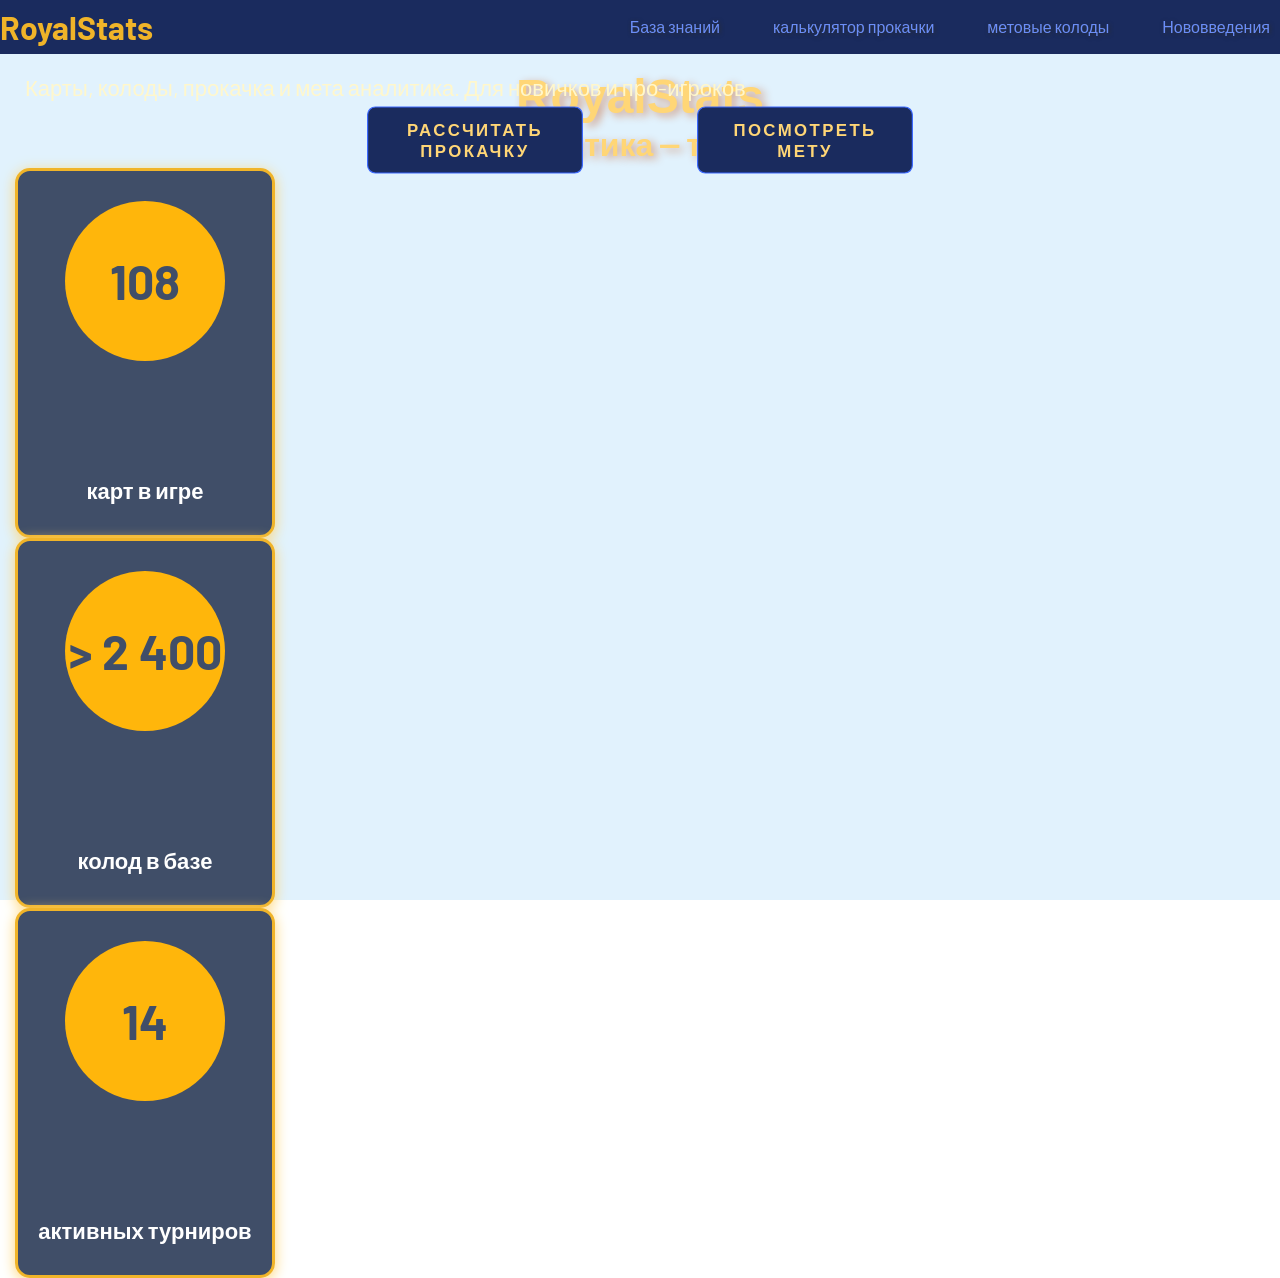
<file: main.html>
<!DOCTYPE html>
<html lang="en">
<head>
    <meta charset="UTF-8">
    <meta name="viewport" content="width=device-width, initial-scale=1.0">
    <title>RoyalStats</title>
    <link rel="stylesheet" href="main.css">
    <link href="https://fonts.googleapis.com/css2?family=Barlow:wght@400;500;700&display=swap" rel="stylesheet">
</head>
<body>
    <header>
        <div class="Header__container">
            <div class="header__content">
                <div class="logo"><h1>RoyalStats</h1></div>
                <div class="nuvbar">
                    <ul class="link">
                        <li class="list">
                            <a href="#" class="item">База знаний</a>
                        </li>
                        <li class="list">
                            <a href="#" class="item">калькулятор прокачки</a>
                        </li>
                        <li class="list">
                            <a href="#" class="item" id="meta">метовые колоды</a>
                        </li>
                        <li class="list">
                            <a href="#" class="item">Нововведения</a>
                        </li>
                    </ul>
                </div>
            </div>
        </div>
    </header>
    <main>
        <!-- основная инфа с ссылками на следующие страницы(активные колоды с арен, <br>подсчет уровней карn и тд короче) -->
    <section class="sec1">
        <div class="sec1-content">
            <!-- Первая строка грида -->
            <div class="sec1__content-l1">
                <div class="sec1__content-l1-txt">
                    <div class="sec__Title">
                        <p class="T-up">RoyalStats</p>
                        <p class="T-down">Твоя статистика — твоё оружие</p>
                    </div>
                    <div class="sec1__subtitle">
                        <p>Карты, колоды, прокачка и мета аналитика. Для новичков и про-игроков</p>
                    </div>
                </div>
                <div class="sec1__btns">
                    <a href="#" class="btn">Рассчитать прокачку</a>
                    <a href="#" class="btn">Посмотреть мету</a>
                </div>
            </div>
            <!-- Вторая строка грида -->
            <div class="sec1__content-l2">
                <div class="cards">
                    <div class="card1 card">
                        <p class="cardNum">108</p>
                        <p class="cardText">карт в игре</p>
                    </div>
                </div>
                <div class="cards">
                    <div class="card2 card">
                        <p class="cardNum">> 2 400</p>
                        <p class="cardText">колод в базе</p>
                    </div>
                </div>
                <div class="cards">
                    <div class="card3 card">
                        <p class="cardNum">14</p>
                        <p class="cardText">активных турниров</p>
                    </div>
                </div>
            </div>
        </div>
    </section>
        <!-- топ самых используемых карт, он статичный, сам напишем и забудем -->
        <div class="sec2"></div>
        <!-- инфрмация о нас -->
        <div class="sec3"></div>
    </main>
    <!-- <footer>инфа о проекте итд</footer> -->
</body>
</html>
<!-- <footer>инфа о проекте итд</footer> -->
</file>
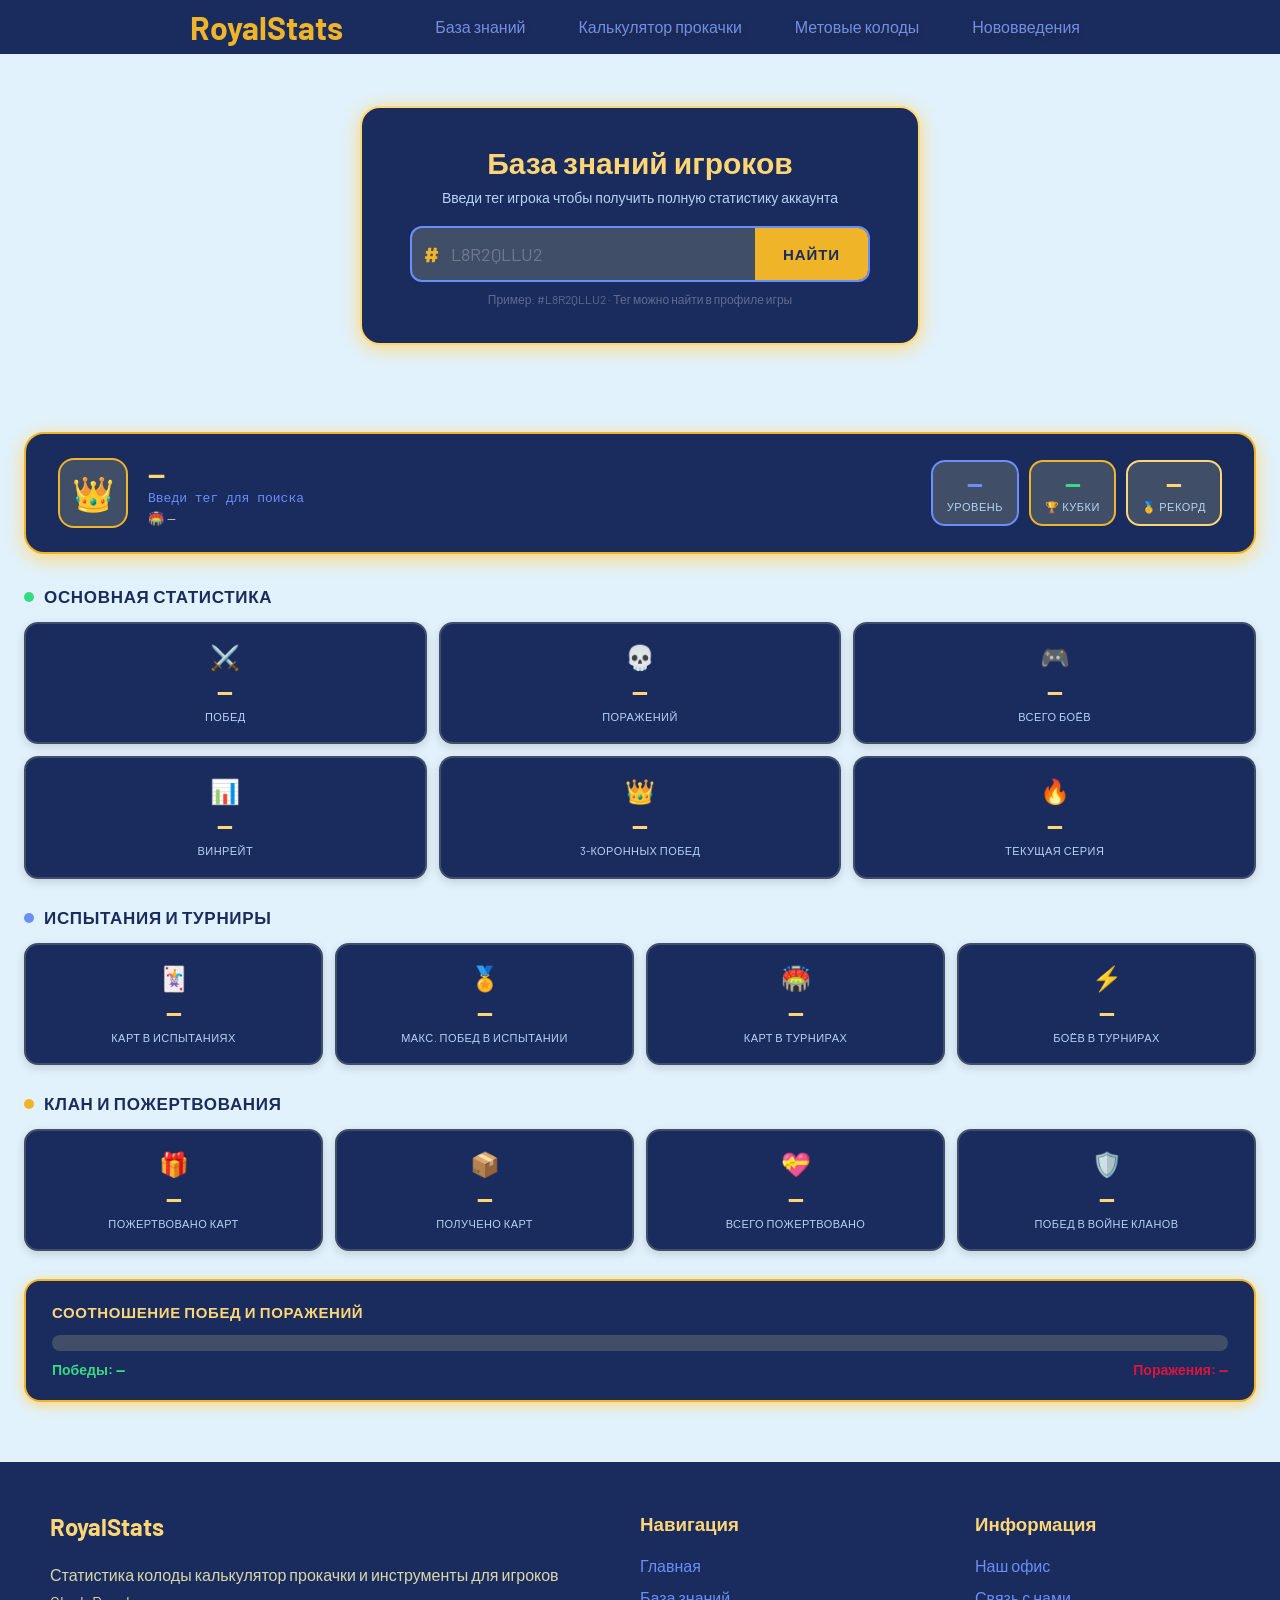
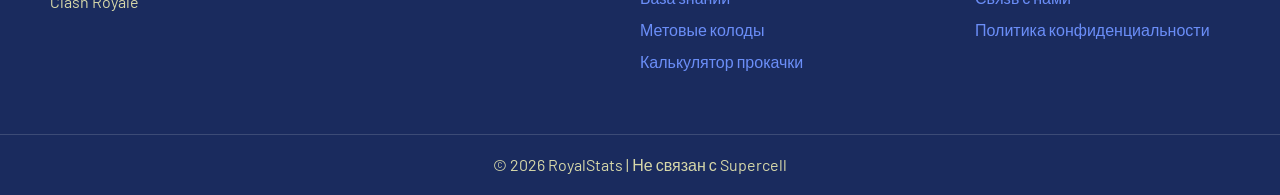
<file: player.html>
<!DOCTYPE html>
<html lang="ru">
<head>
    <meta charset="UTF-8">
    <meta name="viewport" content="width=device-width, initial-scale=1.0">
    <title>RoyalStats — База знаний</title>
    <link rel="stylesheet" href="main.css">
    <link rel="stylesheet" href="player.css">
    <link href="https://fonts.googleapis.com/css2?family=Barlow:wght@400;500;700&display=swap" rel="stylesheet">
</head>
<body>
    <header>
        <div class="Header__container">
            <div class="header__content">
                <div class="logo"><a href="index.html"><h1>RoyalStats</h1></a></div>
                <button class="burger" id="burger" onclick="this.classList.toggle('open'); document.querySelector('.nuvbar').classList.toggle('open')">
                    <span></span>
                    <span></span>
                    <span></span>
                </button>
                <div class="nuvbar">
                    <ul class="link">
                        <li class="list"><a href="#" class="item">База знаний</a></li>
                        <li class="list"><a href="calculator.html" class="item">Калькулятор прокачки</a></li>
                        <li class="list"><a href="Meta_decks.html" class="item" id="meta">Метовые колоды</a></li>
                        <li class="list"><a href="news.html" class="item">Нововведения</a></li>
                    </ul>
                </div>
            </div>
        </div>
    </header>

    <main>

        <!-- ПОИСК -->
        <section class="search-section">
            <div class="search-section__inner">
                <h2 class="search-section__title">База знаний игроков</h2>
                <p class="search-section__sub">Введи тег игрока чтобы получить полную статистику аккаунта</p>
                <div class="search-bar">
                    <span class="search-bar__hash">#</span>
                    <input type="text" id="tagInput" class="search-bar__input" placeholder="L8R2QLLU2" maxlength="12">
                    <button class="search-bar__btn" onclick="loadPlayer()">Найти</button>
                </div>
                <p class="search-bar__hint">Пример: #L8R2QLLU2 · Тег можно найти в профиле игры</p>
            </div>
        </section>

        <!-- ПРОФИЛЬ -->
        <section class="player-section">
            <div class="player-section__container">

                <!-- ШАПКА ИГРОКА -->
                <div class="player-header">
                    <div class="player-header__avatar" id="playerAvatar">👑</div>
                    <div class="player-header__info">
                        <div class="player-header__name" id="playerName">—</div>
                        <div class="player-header__tag" id="playerTag">Введи тег для поиска</div>
                        <div class="player-header__arena" id="playerArena">🏟️ —</div>
                    </div>
                    <div class="player-header__badges">
                        <div class="player-badge player-badge--blue">
                            <div class="player-badge__val" id="playerLevel">—</div>
                            <div class="player-badge__lbl">Уровень</div>
                        </div>
                        <div class="player-badge player-badge--gold">
                            <div class="player-badge__val" id="playerTrophies">—</div>
                            <div class="player-badge__lbl">🏆 Кубки</div>
                        </div>
                        <div class="player-badge player-badge--amber">
                            <div class="player-badge__val" id="playerBestTrophies">—</div>
                            <div class="player-badge__lbl">🥇 Рекорд</div>
                        </div>
                    </div>
                </div>

                <!-- ОСНОВНАЯ СТАТИСТИКА -->
                <div class="stats-title">
                    <span class="stats-title__dot" style="background:var(--green);"></span>
                    Основная статистика
                </div>
                <div class="stats-grid stats-grid--6">
                    <div class="stat-card">
                        <div class="stat-card__icon">⚔️</div>
                        <div class="stat-card__val" id="statWins">—</div>
                        <div class="stat-card__lbl">Побед</div>
                    </div>
                    <div class="stat-card">
                        <div class="stat-card__icon">💀</div>
                        <div class="stat-card__val" id="statLosses">—</div>
                        <div class="stat-card__lbl">Поражений</div>
                    </div>
                    <div class="stat-card">
                        <div class="stat-card__icon">🎮</div>
                        <div class="stat-card__val" id="statBattles">—</div>
                        <div class="stat-card__lbl">Всего боёв</div>
                    </div>
                    <div class="stat-card stat-card--gold">
                        <div class="stat-card__icon">📊</div>
                        <div class="stat-card__val" id="statWinrate">—</div>
                        <div class="stat-card__lbl">Винрейт</div>
                    </div>
                    <div class="stat-card">
                        <div class="stat-card__icon">👑</div>
                        <div class="stat-card__val" id="statThreeCrown">—</div>
                        <div class="stat-card__lbl">3-коронных побед</div>
                    </div>
                    <div class="stat-card">
                        <div class="stat-card__icon">🔥</div>
                        <div class="stat-card__val" id="statStreak">—</div>
                        <div class="stat-card__lbl">Текущая серия</div>
                    </div>
                </div>

                <!-- ИСПЫТАНИЯ И ТУРНИРЫ -->
                <div class="stats-title" style="margin-top:28px;">
                    <span class="stats-title__dot" style="background:var(--AkcCol);"></span>
                    Испытания и турниры
                </div>
                <div class="stats-grid stats-grid--4">
                    <div class="stat-card">
                        <div class="stat-card__icon">🃏</div>
                        <div class="stat-card__val" id="statChallengeCards">—</div>
                        <div class="stat-card__lbl">Карт в испытаниях</div>
                    </div>
                    <div class="stat-card stat-card--blue">
                        <div class="stat-card__icon">🏅</div>
                        <div class="stat-card__val" id="statChallengeMax">—</div>
                        <div class="stat-card__lbl">Макс. побед в испытании</div>
                    </div>
                    <div class="stat-card">
                        <div class="stat-card__icon">🏟️</div>
                        <div class="stat-card__val" id="statTournamentCards">—</div>
                        <div class="stat-card__lbl">Карт в турнирах</div>
                    </div>
                    <div class="stat-card">
                        <div class="stat-card__icon">⚡</div>
                        <div class="stat-card__val" id="statTournamentBattles">—</div>
                        <div class="stat-card__lbl">Боёв в турнирах</div>
                    </div>
                </div>

                <!-- КЛАН И ДОНАТЫ -->
                <div class="stats-title" style="margin-top:28px;">
                    <span class="stats-title__dot" style="background:var(--goldCol);"></span>
                    Клан и пожертвования
                </div>
                <div class="stats-grid stats-grid--4">
                    <div class="stat-card">
                        <div class="stat-card__icon">🎁</div>
                        <div class="stat-card__val" id="statDonations">—</div>
                        <div class="stat-card__lbl">Пожертвовано карт</div>
                    </div>
                    <div class="stat-card">
                        <div class="stat-card__icon">📦</div>
                        <div class="stat-card__val" id="statDonationsReceived">—</div>
                        <div class="stat-card__lbl">Получено карт</div>
                    </div>
                    <div class="stat-card stat-card--gold">
                        <div class="stat-card__icon">💝</div>
                        <div class="stat-card__val" id="statTotalDonations">—</div>
                        <div class="stat-card__lbl">Всего пожертвовано</div>
                    </div>
                    <div class="stat-card">
                        <div class="stat-card__icon">🛡️</div>
                        <div class="stat-card__val" id="statWarWins">—</div>
                        <div class="stat-card__lbl">Побед в войне кланов</div>
                    </div>
                </div>

                <!-- ПРОГРЕСС-БАР -->
                <div class="winrate-block">
                    <div class="winrate-block__title">Соотношение побед и поражений</div>
                    <div class="winrate-block__bar-wrap">
                        <div class="winrate-block__bar-wins" id="barWins" style="width:0%"></div>
                        <div class="winrate-block__bar-losses" id="barLosses" style="width:0%"></div>
                    </div>
                    <div class="winrate-block__labels">
                        <span style="color:var(--green);" id="barWinsLbl">Победы: —</span>
                        <span style="color:var(--redAkc);" id="barLossesLbl">Поражения: —</span>
                    </div>
                </div>

            </div>
        </section>

    </main>

    <footer class="footer">
        <div class="footer__content">
            <div class="footer__about">
                <h2>RoyalStats</h2>
                <p>Статистика колоды калькулятор прокачки и инструменты для игроков Clash Royale</p>
            </div>
            <div class="footer__links">
                <h3>Навигация</h3>
                <a href="#">Главная</a>
                <a href="#">База знаний</a>
                <a href="#">Метовые колоды</a>
                <a href="#">Калькулятор прокачки</a>
            </div>
            <div class="footer__info">
                <h3>Информация</h3>
                <a href="https://maps.app.goo.gl/2d6aUvVsrnce1ypQ6" target="_blank">Наш офис</a>
                <a href="tel:+79294339472">Связь с нами</a>
                <a href="#">Политика конфиденциальности</a>
            </div>
        </div>
        <div class="footer__bottom">© 2026 RoyalStats | Не связан с Supercell</div>
    </footer>

    <script src="players.js"></script>
</body>
</html>
</file>
<file: main.css>
:root {
    --mainCol: #1A2B5E;
    --mainCol2: #404e68;
    --AkcCol: #6b8ef8;
    --goldCol: #F0B429;
    --lightgold: #ffd676;
    --cardBG: #d7d8a9;
    --redAkc: #DC143C;
    --akcGold:#ffb60b;
    --green: #36DA82;
    --lightGreen:#9eeac1;
    --fon: #e1f2fd;
    --cards: rgb(228, 214, 191);
    --textCol: #2C2C2A;
    --mainSize: 18px;
    --hs: 32px;
    --backText: 12px;
}

* {
    margin: 0;
    padding: 0;
    box-sizing: border-box;
    font-family: 'Barlow', sans-serif;
}

body {
    overflow-x: hidden;
}

/* Animations */
@keyframes sh02 {
    from {
        opacity: 0;
        left: 0%;
    }
    50% {
        opacity: 1;
    }
    to {
        opacity: 0;
        left: 100%;
    }
}

/* Typography */
a {
    text-decoration: none;
}

h1 {
    color: var(--goldCol);
}

h1::before {
    content: '';
    top: 20px;
    left: 15px;
    position: relative;
    z-index: 2;
    width: 10px;
    height: 10px;
    background-color: var(--redAkc);
    border-radius: 50%;
}

/* Header */
.burger { 
    display: none; 
}
.Header__container {
    display: flex;
    justify-content: center;
    background: var(--mainCol);
    background-size: cover;
    background-position: center;
    background-repeat: no-repeat;
    background-attachment: fixed;
    height: 6vh;
}

.header__content {
    width: 100vw;
    margin: 0 auto;
    max-width: 1500px;
    display: flex;
    justify-content: space-between;
    align-items: center;
}

/* Navigation */
.nuvbar ul {
    list-style: none;
    padding: 0;
}

.nuvbar li {
    display: inline-block;
    margin-right: 10px;
}

.nuvbar a {
    color: var(--AkcCol);
    text-shadow: 1px 1px 4px #2C2C2A;
    transition: all 0.3s ease-out;
    padding-left: 40px;
}

.nuvbar a:hover {
    color: var(--goldCol);
}
main {
    width: 100vw;
    height: auto;
    background-color: var(--fon);
}

.sec1 {
    height: 94vh;
    background: url('https://images.alphacoders.com/127/thumb-1920-1270388.jpg');
    background-size: cover;
    background-position: center;
    background-repeat: no-repeat;
    width: 100vw;
    display: grid;
    padding: 15px;
    gap: 30px;
}
.sec1__conteiner{
    display: grid;
    height: 94vh;
    align-items: center;
    gap: 10px;
}
.sec1__content {
    width: 680px;
    max-width: 60%;
    padding: 60px;
    min-height: 40vh;
    text-align: center;
    height: 680px;
    background-color: var(--mainCol);
    border-radius: 25px;
    margin: 0 auto;
    color: var(--textCol);
    /* Border only left and right + bottom (как у вас) */
    border-left: 2px solid var(--lightgold);
    border-right: 2px solid var(--lightgold);
    /* Box-shadow только слева и справа */
    box-shadow: 1px 3px 15px rgb(255, 214, 118);
    z-index: 1;
}
.sec1__block-main {
    display: grid;
    height: 80%;
    grid-template-rows: repeat(2, 1fr);
    justify-content: center;
    align-content: start;
    align-items: center;
}
.sec__Title p {
    display: flex;
    justify-content: center;
}

.T-up {
    font-size: 500%;
    font-size: 48px;
    font-weight: bold;
    font-family: Arial, Helvetica, sans-serif;
    color: var(--lightgold);
}

.T-down {
    font-size: 32px;
    font-weight: 600;
    color: var(--lightgold);
}
.sec__Title p{
    text-shadow: 4px 3px 8px #d1a18a;
}
.sec1__subtitle {
    font-family: Arial, Helvetica, sans-serif;
    position: relative;
    margin-top: -100px;
    padding: 10px;
    font-size: 22px;
    align-items: center;
    color: #fff7cc;
}

/* Buttons */
.sec1__btns {
    display: flex;
    justify-content: center;
    column-gap: 150px;
    align-items: end;
}

.btn {
    position: relative;
    display: inline-block;
    background-color: var(--mainCol);
    padding: 10px 20px;
    border-radius: 7px;
    border: 1px solid rgb(61, 106, 255);
    font-size: 14px;
    text-transform: uppercase;
    font-weight: 600;
    letter-spacing: 2px;
    color: var(--lightgold);
    overflow: hidden;
    box-shadow: 0 0 0 0 transparent;
    transition: all 0.2s ease-in;
    cursor: pointer;
    transform: scale(1.2);
    text-align: center;
    width: 180px;
}

.btn:hover {
    background: rgb(61, 106, 255);
    box-shadow: 0 0 30px 5px rgba(0, 142, 236, 0.815);
}

.btn::before {
    content: '';
    display: block;
    width: 0;
    height: 86%;
    position: absolute;
    top: 7%;
    left: 0;
    opacity: 0;
    background: #fff;
    box-shadow: 0 0 50px 30px #fff;
    transform: skewX(-20deg);
}

.btn:hover::before {
    animation: sh02 0.5s linear;
}

/* секция 2 */
.sec2{
    /*  */
}
.sec2__conteiner{
    height: 54vh;
    background:var(--mainCol);
    width: 100vw;
}
.sec2__content{
    width: 100%;
    max-width: 1600px;
    margin: 0 auto;
}
.sec2__block-card{
    height: 54vh;
    display: grid;
    justify-items: center;
    align-items: center;
    text-align: center;
    grid-template-columns: repeat(3, 1fr);
    gap: 10%;
}
.card {
    width: 260px;
    height: 370px;
    display: flex;
    flex-direction: column;
    justify-content: space-between;
    align-items: center;
    padding: 30px 20px;
    border: 3px solid var(--goldCol);
    border-radius: 15px;
    box-shadow: 0px 3px 14px var(--lightgold);
    background-color: var(--mainCol2);
}

.cardNum {
    width: 160px;
    height: 160px;
    border-radius: 50%;
    background-color: var(--akcGold);
    display: flex;
    justify-content: center;
    align-items: center;
    font-size: 48px;
    font-weight: bold;
    color: var(--mainCol2);
}

.cardText {
    font-size: 22px;
    font-weight: 600;
    color: white;
    text-align: start;
}
/* section 3 */
.sec3{
}
.sec3__conteiner{
    height: 84vh;
    background: url('https://images5.alphacoders.com/127/thumb-1920-1270387.jpg');
    background-size: 100% 100%;
    background-position: center;
    background-repeat: no-repeat;
}
.sec3__content{
    width: 100%;
    max-width: 1600px;
    margin: 0 auto;
}
.info__title{
    font-size: 48px;
    color: var(--mainCol2);
    text-align: center;
    display: flex;
    justify-content: center;
    padding: 50px;
}
.info__title p{
    border: 1px solid var(--lightgold);
    border-radius: 20px;
    background-color: var(--mainCol);
    width: 60%;
    padding: 10px;
    text-transform: uppercase;
    color: var(--cardBG);
    text-shadow:5px 5px 15px var(--mainCol2);
    box-shadow: 0px 5px 15px var(--lightgold);
}
.info-cards{
    display: grid;
    height: 54vh;
    padding: 20px;
    grid-template-columns: 1fr 1fr 1fr 1fr;
    gap: 100px;
    align-items: center;
    justify-content: center;
    border: 1px solid var(--AkcCol);
    background-color: #4462bed8;
    box-shadow: 0px 5px 16px var(--lightgold);
    border-radius: 20px;
}
.unit {
    width: 320px;
    height: 260px;
    border-radius: 15px;
    overflow: hidden;
    background-color: var(--mainCol2);
    border: 2px solid var(--goldCol);
    box-shadow: 0px 3px 14px var(--lightgold);
    display: flex;
    flex-direction: row;
    flex-shrink: 0;
}
.unit__img {
    width: 110px;
    min-width: 110px;
    height: 100%;
    overflow: hidden;
}
.unit__img img {
    width: 100%;
    height: 100%;
    object-fit: cover;
    object-position: top center;
}
.unit__info {
    flex: 1;
    min-width: 0;
    padding: 18px;
    background-color: var(--cardBG);
    display: flex;
    flex-direction: column;
    text-align: center;
    justify-content: space-between; /* имя сверху, стоимость снизу */
    align-items: flex-start;
}
.unit__name {
    font-size: 18px;
    font-weight: 700;
    color: var(--mainCol2);
    text-transform: uppercase;
    letter-spacing: 1px;
    white-space: nowrap;
    overflow: hidden;
    text-overflow: ellipsis;
    align-self: flex-start;
}
.unit__type {
    font-size: 18px;
    font-weight: bold;
    color: var(--AkcCol);
}
.unit__cost {
    display: flex;
    align-items: end;
    align-self: flex-start;
    font-size: 16px;
    color: var(--mainCol2);
    font-weight: bold;
}

/* сек 4 */
.sec4__container{
    background: linear-gradient(
        90deg,
        var(--lightGreen),
        var(--mainCol)
    );
    padding: 60px 0;
}
.sec4__content{
    max-width: 1600px;
    margin: 0 auto;
    display: grid;
    grid-template-columns: 450px 1fr;
    gap: 40px;
    align-items: center;
}
.sec4__left{
    height: 700px;
    overflow: hidden;
    border-radius: 20px;
    border: 2px solid var(--goldCol);
    box-shadow: 0px 5px 16px var(--lightgold);
}
.sec4__left img{
    width: 100%;
    height: 100%;
    object-fit: cover;
}
.sec4__right{
    display: flex;
    flex-direction: column;
    gap: 50px;
}
.sec4__title{
    background: var(--mainCol);
    border-radius: 15px;
    padding: 20px;
    text-align: center;
    border: 2px solid var(--lightgold);
    box-shadow: 0px 3px 14px var(--lightgold);
}
.sec4__title h2{
    color: var(--lightgold);
    font-size: 32px;
}
.deck-card{
    background: var(--cards);
    border-radius: 15px;
    padding: 25px 35px;
    display: flex;
    justify-content: space-between;
    align-items: center;
    border: 2px solid var(--goldCol);
    box-shadow: 0px 3px 12px rgba(0,0,0,.2);
    transition: .3s;
}
.deck-card:hover{
    transform: translateY(-4px);
}
.deck-info p{
    font-size: 22px;
    font-weight: 700;
    color: var(--mainCol);
}
.deck-info span{
    color: var(--mainCol2);
    font-weight: 600;
}
.deck-winrate{
    font-size: 36px;
    font-weight: bold;
    color: var(--green);
}
.footer{
    background-color: var(--mainCol);
}
.footer__content{
    max-width: 1600px;
    margin: 0 auto;
    padding: 50px;

    display: grid;
    grid-template-columns: 2fr 1fr 1fr;
    gap: 80px;
}
.footer h2,
.footer h3{
    color: var(--lightgold);
    margin-bottom: 20px;
}
.footer p{
    color: var(--cardBG);
    line-height: 1.7;
}
.footer a{
    display: block;
    margin-bottom: 12px;
    color: var(--AkcCol);
    transition: .3s;
}
.footer a:hover{
    color: var(--goldCol);
}
.footer__bottom{
    text-align: center;
    padding: 20px;

    color: var(--cardBG);

    border-top: 1px solid rgba(255,255,255,.15);
}
/* adaptive header */

@media (max-width: 1024px) {
    .Header__container {
        height: auto;
        padding: 0;
        position: relative;
    }

    .header__content {
        padding: 12px 20px;
        flex-wrap: wrap;
        gap: 0;
    }

    .logo h1 {
        font-size: 22px;
    }

    /* Бургер-кнопка — появляется */
    .burger {
        display: flex;
        flex-direction: column;
        justify-content: center;
        gap: 5px;
        cursor: pointer;
        padding: 6px;
        background: none;
        border: none;
    }

    .burger span {
        display: block;
        width: 24px;
        height: 2px;
        background: var(--AkcCol);
        border-radius: 2px;
        transition: all 0.3s ease;
    }

    .burger.open span:nth-child(1) {
        transform: translateY(7px) rotate(45deg);
    }
    .burger.open span:nth-child(2) {
        opacity: 0;
    }
    .burger.open span:nth-child(3) {
        transform: translateY(-7px) rotate(-45deg);
    }

    .nuvbar {
        width: 100%;
        max-height: 0;
        overflow: hidden;
        transition: max-height 0.35s ease, padding 0.3s ease;
        background: var(--mainCol);
        border-top: 1px solid rgba(255,255,255,0.08);
    }

    .nuvbar.open {
        max-height: 300px;
        padding: 8px 0 12px;
    }

    .nuvbar ul {
        display: flex;
        flex-direction: column;
        gap: 0;
    }

    .nuvbar li {
        display: block;
        margin: 0;
    }

    .nuvbar a {
        display: block;
        padding: 12px 20px;
        font-size: 15px;
        border-bottom: 1px solid rgba(255,255,255,0.05);
        color: var(--AkcCol);
    }

    .nuvbar a:hover {
        background: rgba(255,255,255,0.05);
        color: var(--goldCol);
    }
}

@media (max-width: 480px) {
    .header__content {
        padding: 10px 14px;
    }

    .logo h1 {
        font-size: 19px;
    }
}

/* adaptive dfooter*/

@media (max-width: 1024px) {
    .footer__content {
        padding: 40px 24px;
        gap: 32px;
        grid-template-columns: 1fr 1fr;
    }

    .footer__about {
        grid-column: 1 / -1;
        border-bottom: 1px solid rgba(255,255,255,0.1);
        padding-bottom: 24px;
    }
}

@media (max-width: 600px) {
    .footer__content {
        grid-template-columns: 1fr;
        padding: 28px 16px;
        gap: 24px;
    }

    .footer__about {
        grid-column: auto;
    }

    .footer__links,
    .footer__info {
        padding-top: 16px;
        border-top: 1px solid rgba(255,255,255,0.08);
    }

    .footer h2 {
        font-size: 20px;
        margin-bottom: 10px;
    }

    .footer h3 {
        font-size: 15px;
        margin-bottom: 10px;
    }

    .footer p {
        font-size: 14px;
        line-height: 1.6;
    }

    .footer a {
        font-size: 14px;
        padding: 4px 0;
        margin-bottom: 6px;
    }

    .footer__bottom {
        font-size: 12px;
        padding: 14px 16px;
    }
}
</file>
<file: player.css>
.search-section {
    background: url('https://images.alphacoders.com/127/thumb-1920-1270388.jpg');
    background-size: cover;
    background-position: center;
    min-height: 38vh;
    display: flex;
    align-items: center;
    justify-content: center;
    padding: 40px 24px;
}
.search-section__inner {
    background: var(--mainCol);
    border: 2px solid var(--lightgold);
    box-shadow: 0 3px 20px rgb(255, 214, 118);
    border-radius: 20px;
    padding: 36px 48px;
    text-align: center;
    width: 100%;
    max-width: 560px;
}
.search-section__title {
    font-size: 30px;
    font-weight: 700;
    color: var(--lightgold);
    margin-bottom: 8px;
}
.search-section__sub {
    font-size: 14px;
    color: #b5d4f4;
    margin-bottom: 20px;
}
.search-bar {
    display: flex;
    align-items: center;
    background: var(--mainCol2);
    border: 2px solid var(--AkcCol);
    border-radius: 12px;
    overflow: hidden;
    margin-bottom: 10px;
}
.search-bar__hash {
    padding: 0 12px;
    font-size: 22px;
    font-weight: 700;
    color: var(--goldCol);
    flex-shrink: 0;
}
.search-bar__input {
    flex: 1;
    min-width: 0;
    background: transparent;
    border: none;
    outline: none;
    font-size: 18px;
    font-weight: 700;
    font-family: 'Barlow', sans-serif;
    color: #fff;
    padding: 13px 0;
    letter-spacing: 0.06em;
    text-transform: uppercase;
}
.search-bar__input::placeholder {
    color: rgba(255,255,255,0.25);
    font-weight: 400;
    letter-spacing: 0;
}.search-bar__btn {
    background: var(--goldCol);
    color: var(--mainCol);
    border: none;
    padding: 0 28px;
    height: 100%;
    min-height: 52px;
    font-size: 15px;
    font-weight: 700;
    font-family: 'Barlow', sans-serif;
    cursor: pointer;
    text-transform: uppercase;
    letter-spacing: 0.06em;
    transition: background 0.2s;
    flex-shrink: 0;
}
.search-bar__btn:hover {
    background: var(--lightgold);
}
.search-bar__hint {
    font-size: 12px;
    color: rgba(255,255,255,0.3);
}
.player-section {
    background: var(--fon);
    padding: 36px 0 60px;
}
.player-section__container {
    max-width: 1500px;
    margin: 0 auto;
    padding: 0 48px;
}
/* hedaer */
.player-header {
    display: flex;
    align-items: center;
    gap: 20px;
    background: var(--mainCol);
    border: 2px solid var(--goldCol);
    border-radius: 20px;
    box-shadow: 0 5px 20px var(--lightgold);
    padding: 24px 32px;
    margin-bottom: 32px;
}

.player-header__avatar {
    width: 70px;
    height: 70px;
    border-radius: 16px;
    background: var(--mainCol2);
    border: 2px solid var(--goldCol);
    display: flex;
    align-items: center;
    justify-content: center;
    font-size: 34px;
    flex-shrink: 0;
}

.player-header__info {
    flex: 1;
    min-width: 0;
}

.player-header__name {
    font-size: 26px;
    font-weight: 700;
    color: var(--lightgold);
    line-height: 1.1;
    white-space: nowrap;
    overflow: hidden;
    text-overflow: ellipsis;
}

.player-header__tag {
    font-size: 13px;
    color: var(--AkcCol);
    font-family: monospace;
    margin: 2px 0 4px;
}

.player-header__arena {
    font-size: 13px;
    color: var(--cardBG);
}

/* Бейджи уровень/кубки */
.player-header__badges {
    display: flex;
    gap: 10px;
    flex-shrink: 0;
}

.player-badge {
    text-align: center;
    border-radius: 14px;
    padding: 12px 20px;
    min-width: 80px;
}

.player-badge--blue {
    background: var(--mainCol2);
    border: 2px solid var(--AkcCol);
}

.player-badge--gold {
    background: var(--mainCol2);
    border: 2px solid var(--goldCol);
}

.player-badge--amber {
    background: var(--mainCol2);
    border: 2px solid var(--lightgold);
}

.player-badge__val {
    font-size: 28px;
    font-weight: 700;
    line-height: 1;
    color: var(--AkcCol);
}

.player-badge--gold .player-badge__val {
    color: var(--green);
}

.player-badge--amber .player-badge__val {
    color: var(--lightgold);
}

.player-badge__lbl {
    font-size: 11px;
    color: #b5d4f4;
    text-transform: uppercase;
    letter-spacing: 0.05em;
    margin-top: 4px;
}

/* -------------------- STAT SECTIONS --------------------- */

.stats-title {
    display: flex;
    align-items: center;
    gap: 10px;
    font-size: 17px;
    font-weight: 700;
    color: var(--mainCol);
    margin-bottom: 14px;
    text-transform: uppercase;
    letter-spacing: 0.04em;
}

.stats-title__dot {
    display: inline-block;
    width: 10px;
    height: 10px;
    border-radius: 50%;
    flex-shrink: 0;
}

.stats-grid {
    display: grid;
    gap: 12px;
    margin-bottom: 8px;
}

.stats-grid--6 {
    grid-template-columns: repeat(6, 1fr);
}

.stats-grid--4 {
    grid-template-columns: repeat(4, 1fr);
}

.stat-card {
    background: var(--mainCol);
    border: 2px solid var(--mainCol2);
    border-radius: 14px;
    padding: 18px 12px;
    text-align: center;
    box-shadow: 0 3px 10px rgba(0,0,0,0.15);
    transition: transform 0.2s;
}

.stat-card:hover {
    transform: translateY(-3px);
}



.stat-card__icon {
    font-size: 24px;
    margin-bottom: 8px;
}

.stat-card__val {
    font-size: 24px;
    font-weight: 700;
    color: var(--lightgold);
    line-height: 1;
    margin-bottom: 6px;
}

.stat-card__lbl {
    font-size: 11px;
    color: #b5d4f4;
    text-transform: uppercase;
    letter-spacing: 0.04em;
    line-height: 1.3;
}

/* ------------ WINRATE BAR -------------- */

.winrate-block {
    margin-top: 28px;
    background: var(--mainCol);
    border: 2px solid var(--goldCol);
    border-radius: 16px;
    padding: 22px 26px;
    box-shadow: 0 3px 14px var(--lightgold);
}

.winrate-block__title {
    font-size: 15px;
    font-weight: 700;
    color: var(--lightgold);
    margin-bottom: 14px;
    text-transform: uppercase;
    letter-spacing: 0.04em;
}

.winrate-block__bar-wrap {
    display: flex;
    height: 16px;
    border-radius: 8px;
    overflow: hidden;
    margin-bottom: 10px;
    background: var(--mainCol2);
}

.winrate-block__bar-wins {
    background: var(--green);
    transition: width 0.6s cubic-bezier(.4,0,.2,1);
}

.winrate-block__bar-losses {
    background: var(--redAkc);
    transition: width 0.6s cubic-bezier(.4,0,.2,1);
}

.winrate-block__labels {
    display: flex;
    justify-content: space-between;
    font-size: 14px;
    font-weight: 700;
}


/* ----------------------адаптив -----------------*/
/* 1280px — ноутбук */
@media (max-width: 1280px) {
    .header__content{
        margin: 0 auto;
        max-width: 900px;
    }
    .player-section__container {
        padding: 0 24px;
    }
    .stats-grid--6 {
        grid-template-columns: repeat(3, 1fr);
    }.player-badge {
        padding: 10px 14px;
        min-width: 70px;
    }
    .player-badge__val {
        font-size: 24px;
    }
}
/* 1024px — планшет ландшафт */
@media (max-width: 1024px) {
    .player-section__container {
        padding: 0 16px;
    }
    .player-header {
        padding: 20px 20px;
        gap: 14px;
        flex-wrap: wrap;
    }
    .player-header__badges {
        width: 100%;
        justify-content: flex-end;
    }
    .player-header__avatar {
        width: 58px;
        height: 58px;
        font-size: 28px;
    }
    .player-header__name {
        font-size: 22px;
    }
    .stats-grid--6 {
        grid-template-columns: repeat(3, 1fr);
    }
    .stats-grid--4 {
        grid-template-columns: repeat(4, 1fr);
    }
}
/* 768px — планшет портрет */
@media (max-width: 768px) {
    .search-section {
        min-height: auto;
        padding: 28px 16px;
    }
    .search-section__inner {
        padding: 24px 24px;
        border-radius: 16px;
    }
    .search-section__title {
        font-size: 22px;
    }
    .search-bar__btn {
        padding: 0 18px;
        min-height: 46px;
        font-size: 13px;
    }
    .player-section {
        padding: 24px 0 40px;
    }
    .player-header {
        padding: 16px;
        gap: 12px;
        border-radius: 16px;
        margin-bottom: 20px;
    }
    .player-header__avatar {
        width: 52px;
        height: 52px;
        font-size: 26px;
        border-radius: 12px;
    }
    .player-header__name {
        font-size: 18px;
    }
    .player-header__badges {
        gap: 8px;
        justify-content: flex-start;
    }
    .player-badge {
        flex: 1;
        padding: 8px 10px;
        min-width: 0;
        border-radius: 10px;
    }
    .player-badge__val {
        font-size: 20px;
    }
    .player-badge__lbl {
        font-size: 10px;
    }
    .stats-grid--6 {
        grid-template-columns: repeat(3, 1fr);
        gap: 10px;
    }
    .stats-grid--4 {
        grid-template-columns: repeat(2, 1fr);
        gap: 10px;
    }
    .stat-card {
        padding: 14px 10px;
        border-radius: 12px;
    }
    .stat-card__icon {
        font-size: 20px;
        margin-bottom: 6px;
    }
    .stat-card__val {
        font-size: 20px;
    }
    .stat-card__lbl {
        font-size: 10px;
    }
    .stats-title {
        font-size: 14px;
        margin-top: 20px !important;
        margin-bottom: 10px;
    }
    .winrate-block {
        padding: 16px;
        margin-top: 20px;
    }
    .winrate-block__title {
        font-size: 13px;
    }
}
/* 480px — мобайл */
@media (max-width: 480px) {
    .search-section {
        padding: 20px 12px;
    }
    .search-section__inner {
        padding: 20px 16px;
        border-radius: 14px;
    }
    .search-section__title {
        font-size: 18px;
    }
    .search-section__sub {
        font-size: 12px;
        margin-bottom: 14px;
    }
    .search-bar__hash {
        font-size: 18px;
        padding: 0 8px;
    }
    .search-bar__input {
        font-size: 15px;
        padding: 11px 0;
    }
    .search-bar__btn {
        padding: 0 14px;
        min-height: 44px;
        font-size: 12px;
    }
    .player-section {
        padding: 16px 0 32px;
    }
    .player-section__container {
        padding: 0 12px;
    }
    .player-header {
        padding: 14px 12px;
        gap: 10px;
        border-radius: 14px;
        margin-bottom: 16px;
    }
    .player-header__avatar {
        width: 46px;
        height: 46px;
        font-size: 22px;
        border-radius: 10px;
    }
    .player-header__name {
        font-size: 16px;
    }
    .player-header__tag,
    .player-header__arena {
        font-size: 11px;
    }
    .player-header__badges {
        width: 100%;
        gap: 6px;
    }
    .player-badge {
        padding: 7px 6px;
    }
    .player-badge__val {
        font-size: 17px;
    }
    /* Грид 6 → 2 колонки */
    .stats-grid--6 {
        grid-template-columns: repeat(2, 1fr);
        gap: 8px;
    }
    .stats-grid--4 {
        grid-template-columns: repeat(2, 1fr);
        gap: 8px;
    }
    .stat-card {
        padding: 12px 8px;
        border-radius: 10px;
    }
    .stat-card__icon {
        font-size: 18px;
        margin-bottom: 5px;
    }
    .stat-card__val {
        font-size: 18px;
        margin-bottom: 4px;
    }
    .stat-card__lbl {
        font-size: 9px;
    }
    .stats-title {
        font-size: 12px;
        gap: 7px;
    }
    .stats-title__dot {
        width: 8px;
        height: 8px;
    }
    .winrate-block {
        padding: 14px 12px;
        border-radius: 12px;
        margin-top: 16px;
    }
    .winrate-block__bar-wrap {
        height: 12px;
    }
    .winrate-block__labels {
        font-size: 12px;
    }
}
</file>
